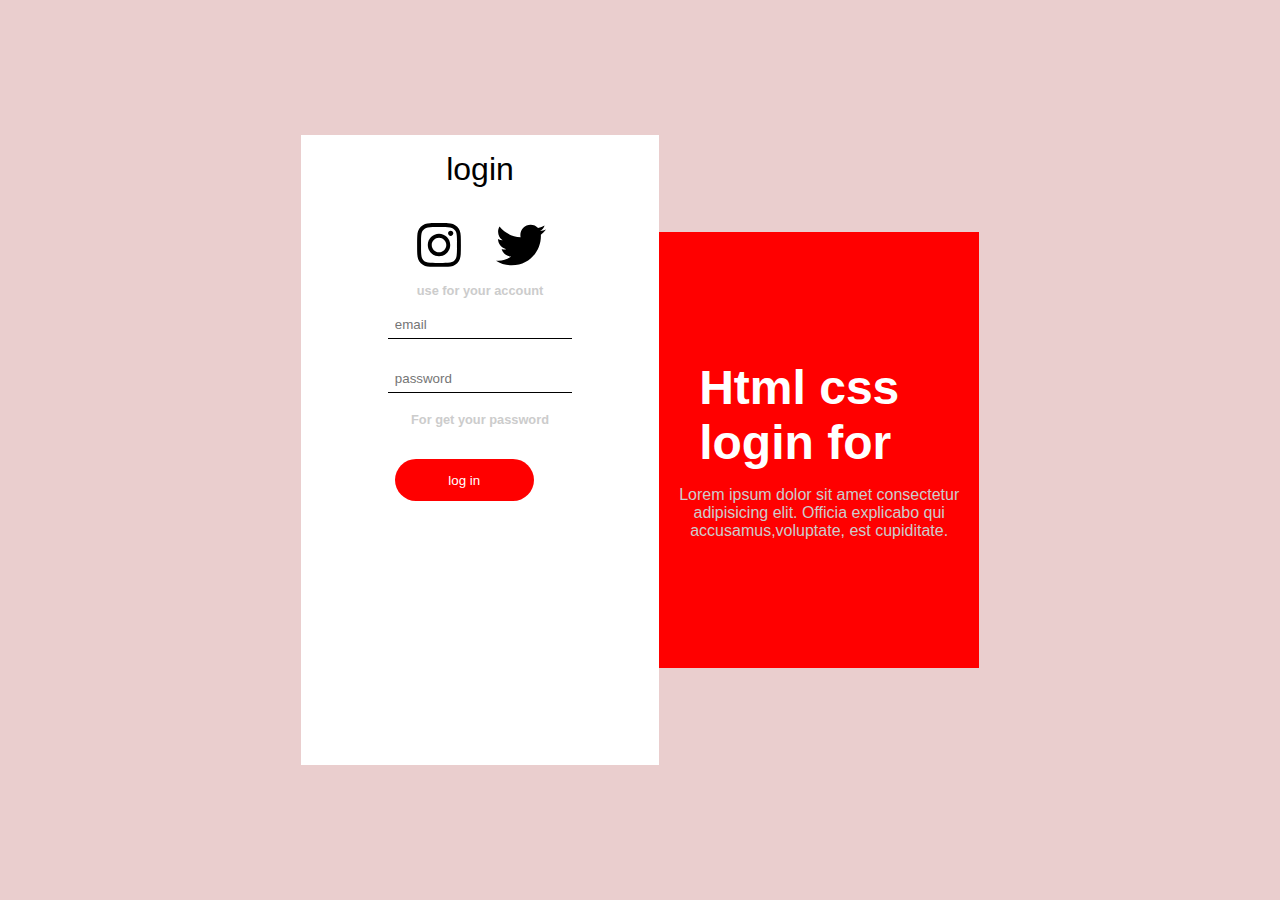
<file: index.html>
<!DOCTYPE html>
<html lang="en">
<head>
    <meta charset="UTF-8">
    <meta http-equiv="X-UA-Compatible" content="IE=edge">
    <meta name="viewport" content="width=device-width, initial-scale=1.0">
    <link rel="stylesheet" href="index.css">
    
    <title>Document</title>
</head>
<body>
    <form action="post">
        <fieldset>
            <div class="formulario__card">   
                <div class="formulario">    
                    <legend>login</legend>
                    <div class="redes__sociais">
                        <img src="instagram.svg" alt="logo instagram" class="instagram">
                        <img src="twitter.svg" alt="logo twitter" class="twitter">
                    </div>
                    <h3>use for your account</h3>
                    <div class="inputs">
                       <input type="email" class="email" placeholder="email">
                       <input type="password" class="password" placeholder="password">
                    </div>
                    <h2>For get your password</h2>
                    <div class="btn-btn">
                        <input type="submit" value="log in" class="btn">
                    </div>
                </div> 
                <div class="aside">    
                    <div class="content">
                        <h1>Html css login for</h1>
                        <p>Lorem ipsum dolor sit amet consectetur adipisicing elit. Officia explicabo qui accusamus,voluptate, est cupiditate.</p>
                    </div>
                </div>
                
            </div>
        </fieldset>
    </form>
</body>
</html>
</file>
<file: index.css>
body{
    width: 100%;
    height: 100vh;
    font-family: roboto,sans-serif;
    background-color: #a52a2a3b;
}
*{
    margin: 0%;
    padding: 0%;
}
.redes__sociais{
    width: 100%;
    display: flex;
    justify-content: center;
    gap: 2em;
    margin-top: 1em;
}

.instagram{
    width: 50px;
    height: 50px;
}
fieldset{
    border: none;
}

legend{
    text-align: center;
    font-size: 2em;
   padding: .5em;
}
.twitter{
    width: 50px;
    height: 50px;
}

.formulario{
    background-color: #ffffff;
    width: 28%;
    height: 70%;
}

.formulario__card{
    display: flex;
    justify-content: center;
    align-items: center;
    height: 100vh;
}

h3{
    color: #ccc;
    text-align: center;
    margin-top: 1em;
    font-size: .8em;
}


.inputs{
  display: flex;
  flex-direction: column;
  align-items: center;
}

.email{
    margin-bottom: 2em;
    margin-top: 1em;
    height: 2em;
}


.password{
    height: 2em;
}


h2{
    color: #ccc;
    font-size: .8em;
    text-align: center;
    margin-top: 1.5em;
}


.btn-btn{
    width: 90px;
   margin: auto;
   padding-top: 2em;
}

.btn{
    padding: 1em 4em;
    margin-left: -3em;
    border: none;
    background-color: #ff0000;
    border-radius: 50px;
    color: #ffffff;
}

.aside{
    background-color: red;
    width: 20em;
    height: 27.2em;
}

.content{
    width: 100%;
    display: flex;
    flex-direction: column;
    justify-content: center;
    height: 100%;
    align-items: center;

}

h1{
    color: #ffffff;
    width: 5em;
    font-size: 3em;
}

p{
    text-align: center;
    margin-top: 1em;
    color: #ccc;
}


.password{
    border: none;
    border-bottom: 1px solid black;
    padding-left: .5em;
}

.email{
    border: none;
    border-bottom: 1px solid black;
    padding-left: .5em;
}

.btn{
    cursor: pointer;
}
</file>
